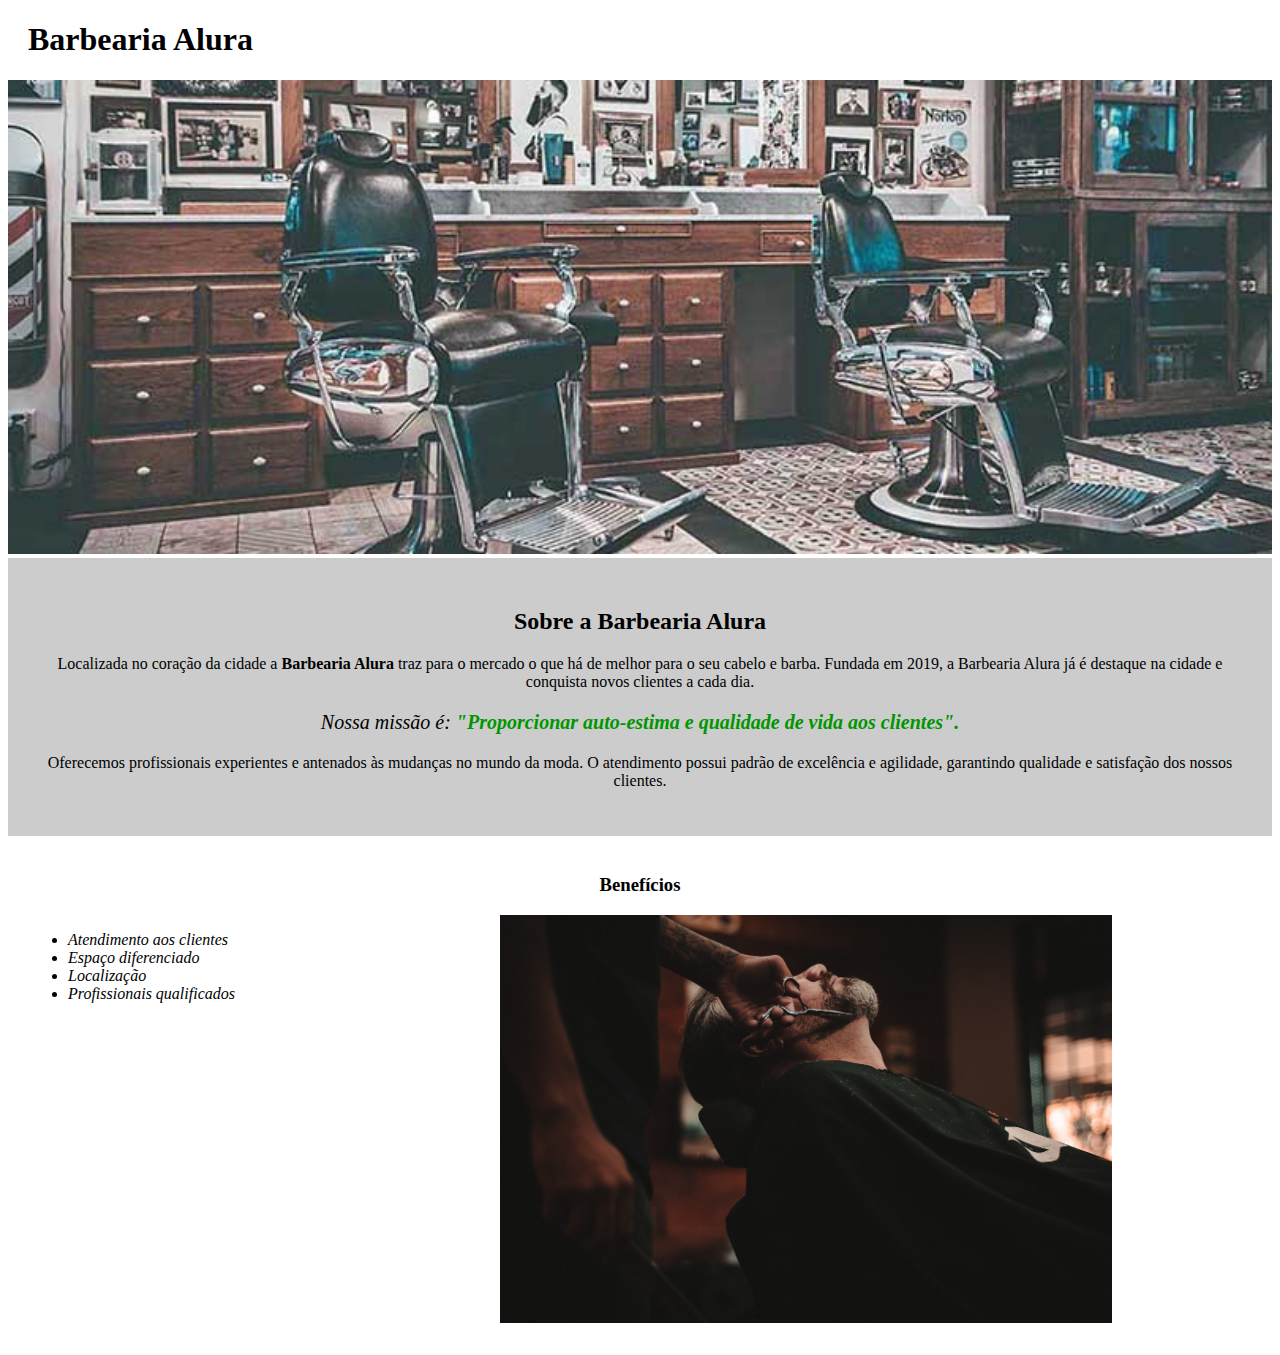
<file: index.html>
<!DOCTYPE html>
<html lang="pt-br">
<head>
    <meta charset="UTF-8">
    <meta http-equiv="X-UA-Compatible" content="IE=edge">
    <meta name="viewport" content="width=device-width, initial-scale=1.0">
    <title>Barbearia Alura</title>
    <link rel="stylesheet" href="style.css"> 
</head>

<body>
    <header>
        <h1 class="titulo-principal">Barbearia Alura</h1>
    </header>
    <img id = "banner" src = "banner.jpg">
    <div class="principal">
        <h2 class="titulo-centralizado">Sobre a Barbearia Alura</h2>

        <p>Localizada no coração da cidade a <strong>Barbearia Alura</strong> traz para o mercado o que há de melhor para o seu cabelo e barba. Fundada em 2019, a Barbearia Alura já é destaque na cidade e conquista novos clientes a cada dia.</p>

        <p id = "missao"><em>Nossa missão é: <strong>"Proporcionar auto-estima e qualidade de vida aos clientes".</em></strong></p>

        <p>Oferecemos profissionais experientes e antenados às mudanças no mundo da moda. O atendimento possui padrão de excelência e agilidade, garantindo qualidade e satisfação dos nossos clientes.</p>
    </div>
    <div class="beneficios">
        <h3 class="titulo-centralizado">Benefícios</h3>

    <ul>
        <li class="itens">Atendimento aos clientes</li>
        <li class="itens">Espaço diferenciado</li>
        <li class="itens">Localização</li>
        <li class="itens">Profissionais qualificados</li>
    </ul>
    <img class = foto src = "beneficios.jpg">
</div>
</body>
</html>
</file>
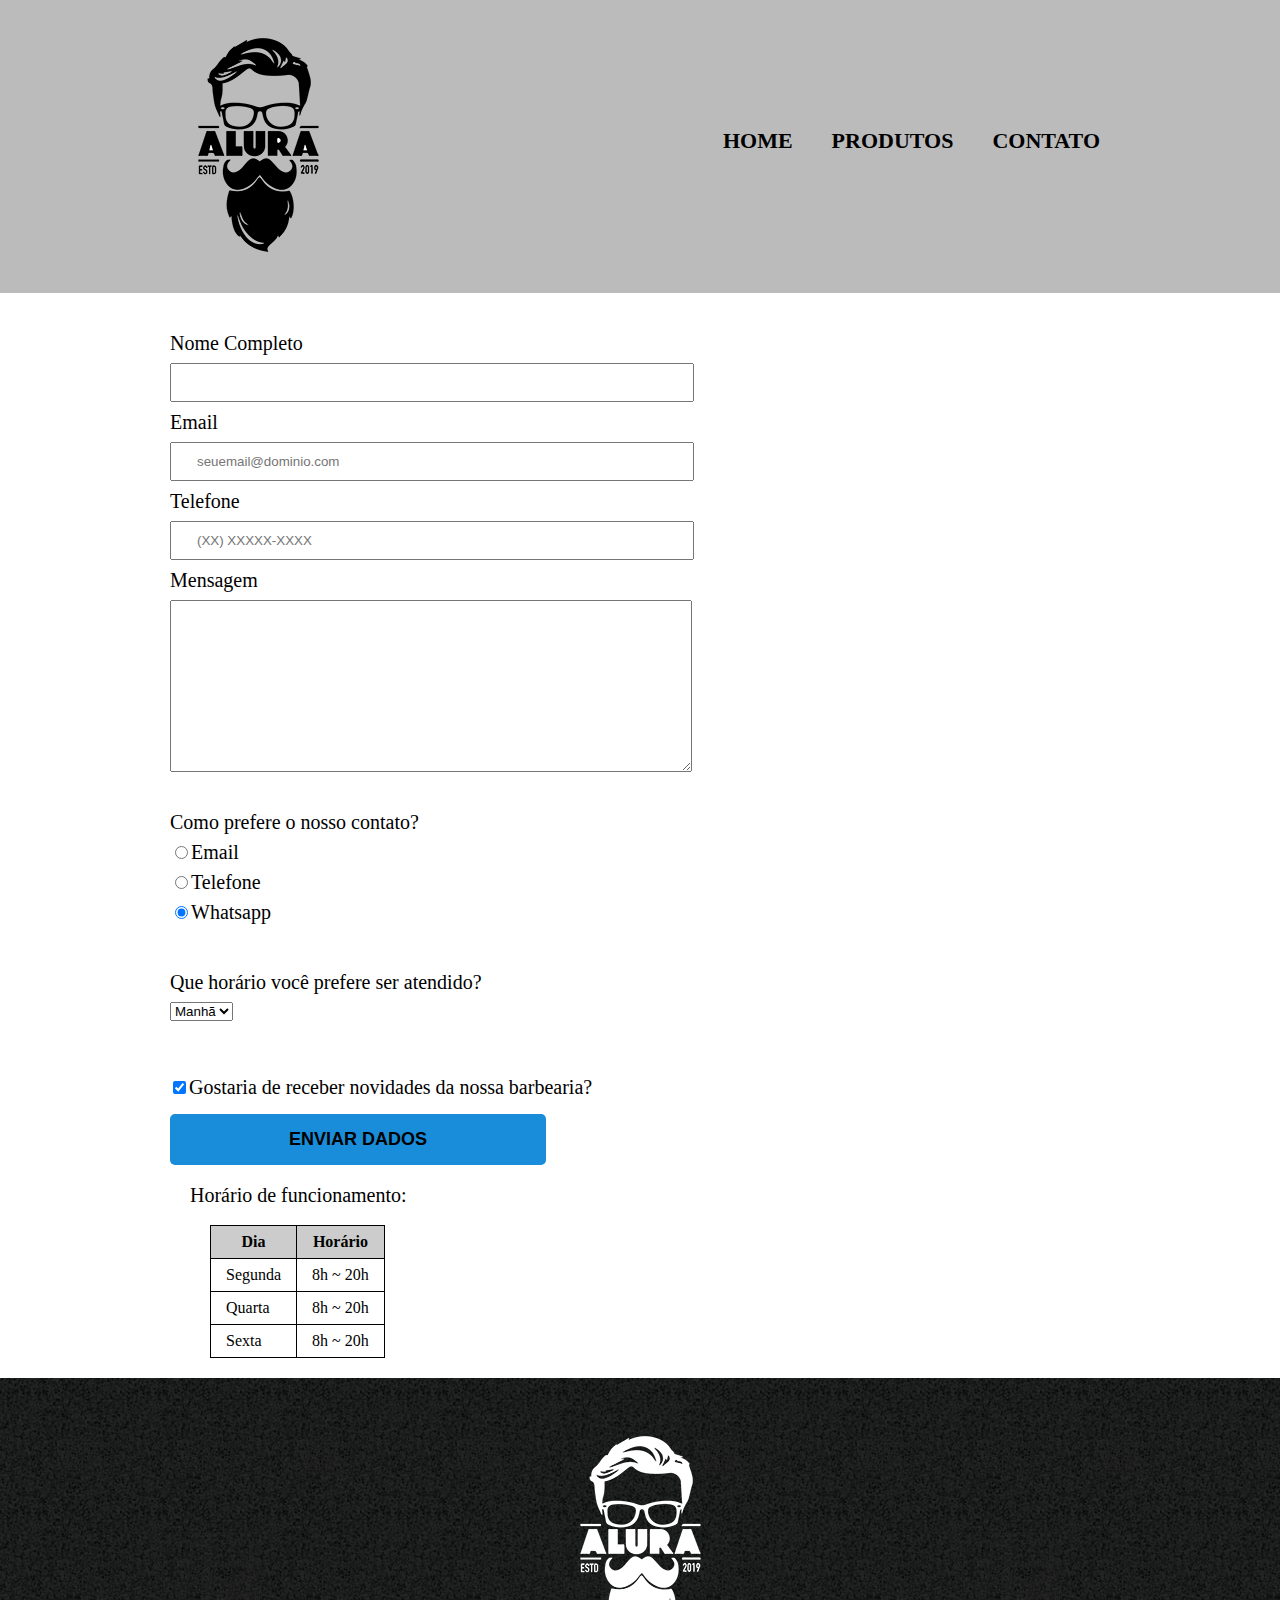
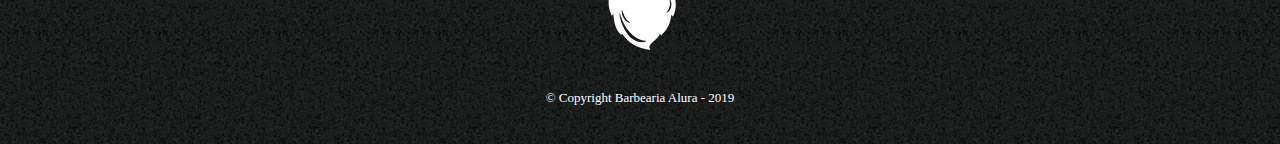
<file: contact.html>
<!DOCTYPE html>
<html lang="en">
<head>
    <meta charset="UTF-8">
    <meta http-equiv="X-UA-Compatible" content="IE=edge">
    <meta name="viewport" content="width=device-width, initial-scale=1.0">
    <title>Contato - Barbearia Alura</title>
    <link rel="stylesheet" href="reset.css">
    <link rel="stylesheet" href="contact.css">
</head>
<body>
    <header>
        <div class = "caixa">
            <h1><img src="logo.png" alt="logo"></h1>
                <nav>
                    <ul>
                        <li><a href="index.html">Home</a></li>
                        <li><a href="products.html">Produtos</a></li>
                        <li><a href="contact.html">Contato</a></li>
                    </ul>
            </nav>
        </div>       
    </header>
    <main>
        <form>
            <div class="info">
                <label for="nome">Nome Completo</label>
                <input type="text" id="nome" required>

                <label for="email">Email</label>
                <input type="email" id="email"required placeholder="seuemail@dominio.com">

                <label for="telefone">Telefone</label>
                <input type="tel" id="telefone"required placeholder="(XX) XXXXX-XXXX">

                <label for="mensagem">Mensagem</label>
                <textarea cols="70" rows="10" id="mensagem"></textarea required>
            </div>
            <fieldset>
                <p>Como prefere o nosso contato?</p>

                <label for="radio-email"><input type="radio" name="contato"  value="email" id="radio-email">Email</label>
            
                <label for="radio-telefone"><input type="radio" name="contato" value="telefone" id="radio-telefone">Telefone</label>
            
                <label for="radio-whatsapp"><input type="radio" name="contato"  value="whatsapp" id="radio-whatsapp" checked>Whatsapp</label>
            </fieldset>
               <fieldset>
                    <p>Que horário você prefere ser atendido?</p>
                    <select>
                        <option>Manhã</option>
                        <option>Tarde</option>
                        <option>Noite</option>
                    </select>
                </fieldset>
                <label class="info-checkbox"><input class="checkbox" type="checkbox" checked>Gostaria de receber novidades da nossa barbearia?</label>

                <input type="submit" value="Enviar Dados" class="enviar">
        </form>
       
        <table>
            <thead> 
                <tr>
                    <th>Dia</th>
                    <th>Horário</th>
                </tr>
                <p class="horario">Horário de funcionamento:</p>
            </thead>   
            <tbody>
                <tr>
                    <td>Segunda</td>
                    <td>8h ~ 20h</td>
                </tr>
            </tbody>
                <tr>
                    <td>Quarta</td>
                    <td>8h ~ 20h</td>
                </tr>
                <tr>
                    <td>Sexta</td>
                    <td>8h ~ 20h</td>
                </tr>
        </table>

    </main>
    <footer>
        <img src="logo-branco.png" alt ="logo">
        <p class="copyright">&#169; Copyright Barbearia Alura - 2019</p>
    </footer>
</body>
</html>
</file>
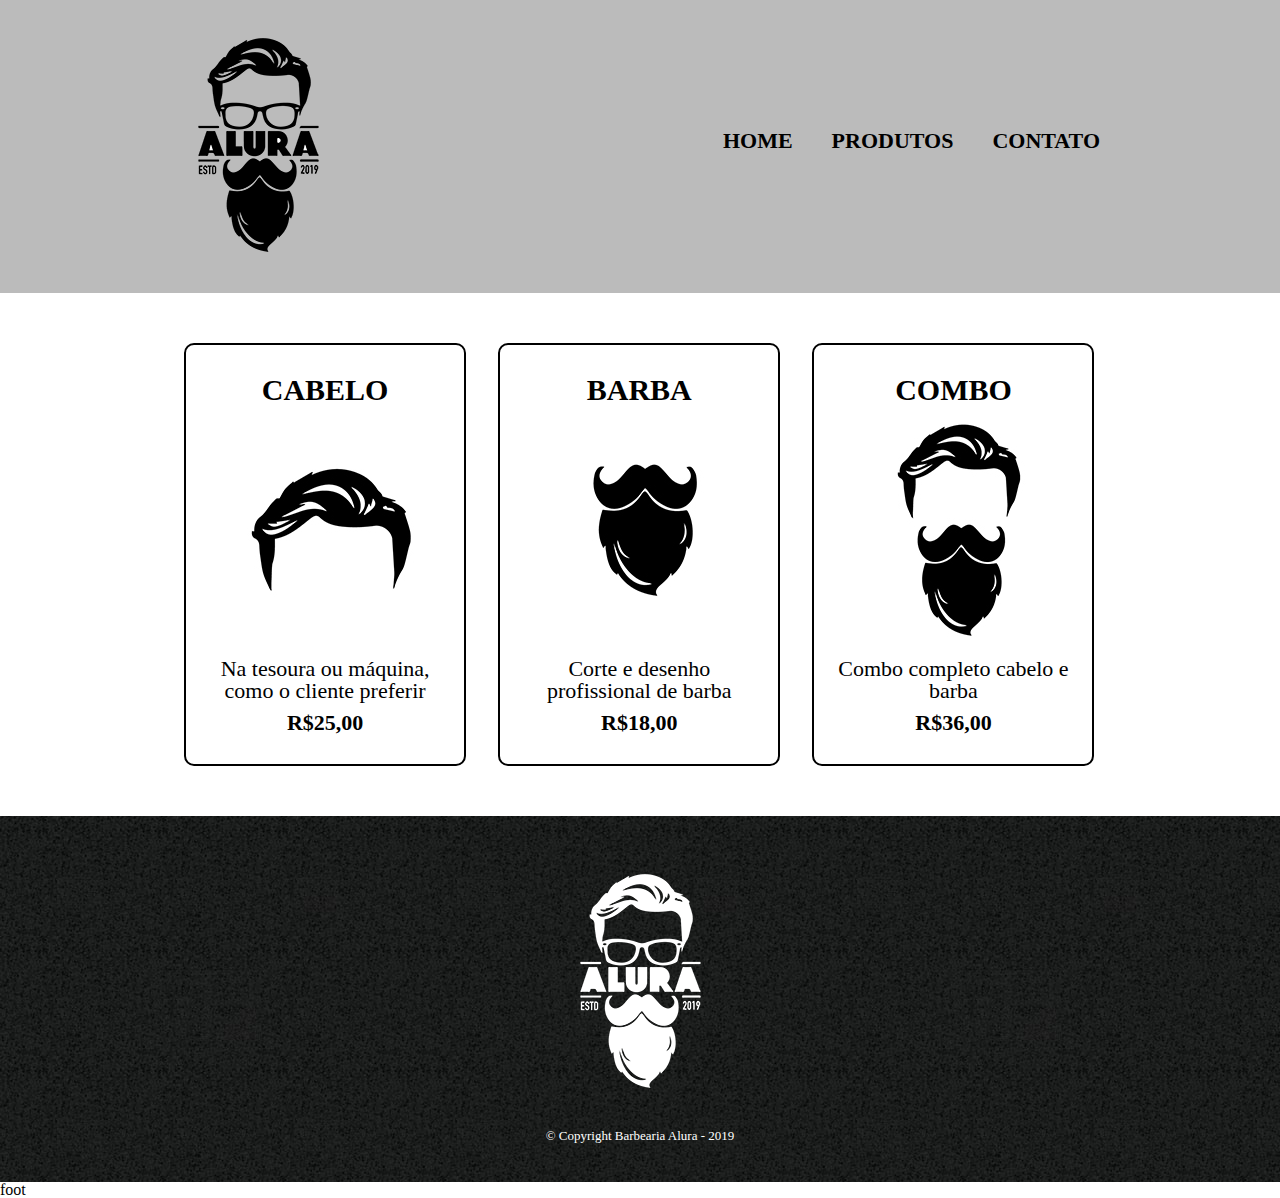
<file: products.html>
<!DOCTYPE html>
<html lang="pt-br">
<head>
    <meta charset="UTF-8">
    <meta http-equiv="X-UA-Compatible" content="IE=edge">
    <meta name="viewport" content="width=device-width, initial-scale=1.0">
    <title>Produtos - Barbearia Alura</title>
    <link rel="stylesheet" href="reset.css">
    <link rel="stylesheet" href="products.css">
  
</head>
<body>
    <header>
        <div class = "caixa">
            <h1><img src="logo.png" alt="logo"></h1>
                <nav>
                    <ul>
                        <li><a href="index.html">Home</a></li>
                        <li><a href="products.html">Produtos</a></li>
                        <li><a href="contact.html">Contato</a></li>
                    </ul>
            </nav>
        </div>       
    </header>
        <main>
            <ul class = "options">
                <li><h2>Cabelo</h2>
                <img src="cabelo.jpg">
                <p class = "description">Na tesoura ou máquina, como o cliente preferir</p>
                <p class = "price">R$25,00</p>
                </li>
                <li><h2>Barba</h2>
                    <img src="barba.jpg">
                    <p class = "description">Corte e desenho profissional de barba</p>
                    <p class = "price">R$18,00</p>
                </li>
                <li><h2>Combo</h2>
                    <img src="cabelo+barba.jpg">
                    <p class = "description">Combo completo cabelo e barba</p>
                    <p class = "price">R$36,00</p>
                </li>
            </ul>
        </main>
        <footer>
            <img src="logo-branco.png" alt ="logo">
            <p class="copyright">&#169; Copyright Barbearia Alura - 2019</p>
        </footer>
</body>
</html>

foot
</file>
<file: style.css>
.titulo-principal{
  padding-left: 20px;
}
.principal{
  background-color: #CCCCCC;
  padding: 30px;
}

.titulo-centralizado{
  text-align: center;
 
}
p{
  text-align: center;
}
em strong{
    color: rgb(0,150,00);
}

#missao{
  font-size: 20px
}

#banner{
  width: 100%;
}

.itens{
  font-style: italic;
}

.beneficios{
  background-color: #FFFFFF;
  padding: 20px;
}


ul{
  display: inline-block;
  vertical-align: top;
  width: 20%;
  margin-right: 15%;
}

.foto{
  width: 50%;
}
</file>
<file: contact.css>
header{

    background-color: #BBBBBB;
    padding: 20px 0;
}

.caixa{
    position: relative;
    width: 940px;
    margin: 0 auto;
}

nav{
    position: absolute;
    top: 110px;
    right: 0;
}

nav li{
    display: inline;
    margin-left: 15px;
}

nav a {
    padding: 10px;
    text-transform: uppercase;
    color: black;
    font-weight: bold;
    font-size: 22px;
    text-decoration: none;
}

main{
    width: 940px;
    margin: 0 auto;
}

.info{
    margin: 40px 0;
}

.info label, form p{    
    display: block;
    font-size: 20px;
    margin-bottom: 10px;
}

.info input, form textarea{
    display: block;
    margin-bottom: 10px;
    padding: 10px 25px;
    width: 50%;
}



fieldset{
    margin: 40px 0;
}

fieldset label{    
    display: block;
    font-size: 20px;
    margin-bottom: 10px;
}

fieldset input{
    display: inline;
}

.info-checkbox{
    font-size: 20px;
}

.checkbox{
    margin: 20px 3px;

    
}

.enviar{
    display: block;
    margin-bottom: 15px;
    width: 40%;
    padding: 15px 0;
    background: rgb(25, 141, 218);
    text-transform: uppercase;
    font-size: 18px;
    font-weight: bold;
    border: none;
    border-radius: 5px;
    transition: 0.5s all;
    cursor: pointer;
}

.enviar:hover{
    background: rgb(25, 155, 241);
    transform: scale(1.02);
}    

.horario{
    font-size: 20px;
    margin: 20px;
}

table{
    margin: 20px 40px;
}

thead{
    background-color: #CCCCCC;
    font-weight: bold;
}

td, th{
    padding: 8px 15px;
    border: 1px solid #000000
}

footer{
    text-align: center;
    background: url("bg.jpg");
    padding: 40px 0;
 }

 .copyright{
    color: #FFFFFF;
    font-size: 13px;
    margin-top: 20px;
    
 }
</file>
<file: products.css>
header{

    background-color: #BBBBBB;
    padding: 20px 0;
}

.caixa{
    position: relative;
    width: 940px;
    margin: 0 auto;
}

nav{
    position: absolute;
    top: 110px;
    right: 0;
}

nav li{
    display: inline;
    margin-left: 15px;
}

nav a {
    padding: 10px;
    text-transform: uppercase;
    color: black;
    font-weight: bold;
    font-size: 22px;
    text-decoration: none;
}

.options{
    width: 940px;
    margin: 0 auto;
    padding: 50px 0;
}


.options li{
    display: inline-block;
    text-align: center;
    width: 30%;
    vertical-align: top;
    margin: 0 1.5%;
    padding: 30px 20px; 
    box-sizing: border-box;
    border: 2px solid #000000;
    border-radius: 10px;
}

.options li:hover{
    border-color: #C78C19;
}

.options li:active{
    border-color: #088c19;
}

.options li:hover h2{
    font-size: 36px;
}
.options h2{
    font-size: 30px;
    text-transform: uppercase;
    font-weight: bold; 
}

.description{
    font-size: 22px;
}

.price{
    font-size: 22px;
    font-weight: bold; 
    margin-top: 10px;
}

nav a:hover{
    text-decoration: underline;
}

 footer{
    text-align: center;
    background: url("bg.jpg");
    padding: 40px 0;
 }

 .copyright{
    color: #FFFFFF;
    font-size: 13px;
    margin-top: 20px;
    
 }
</file>
